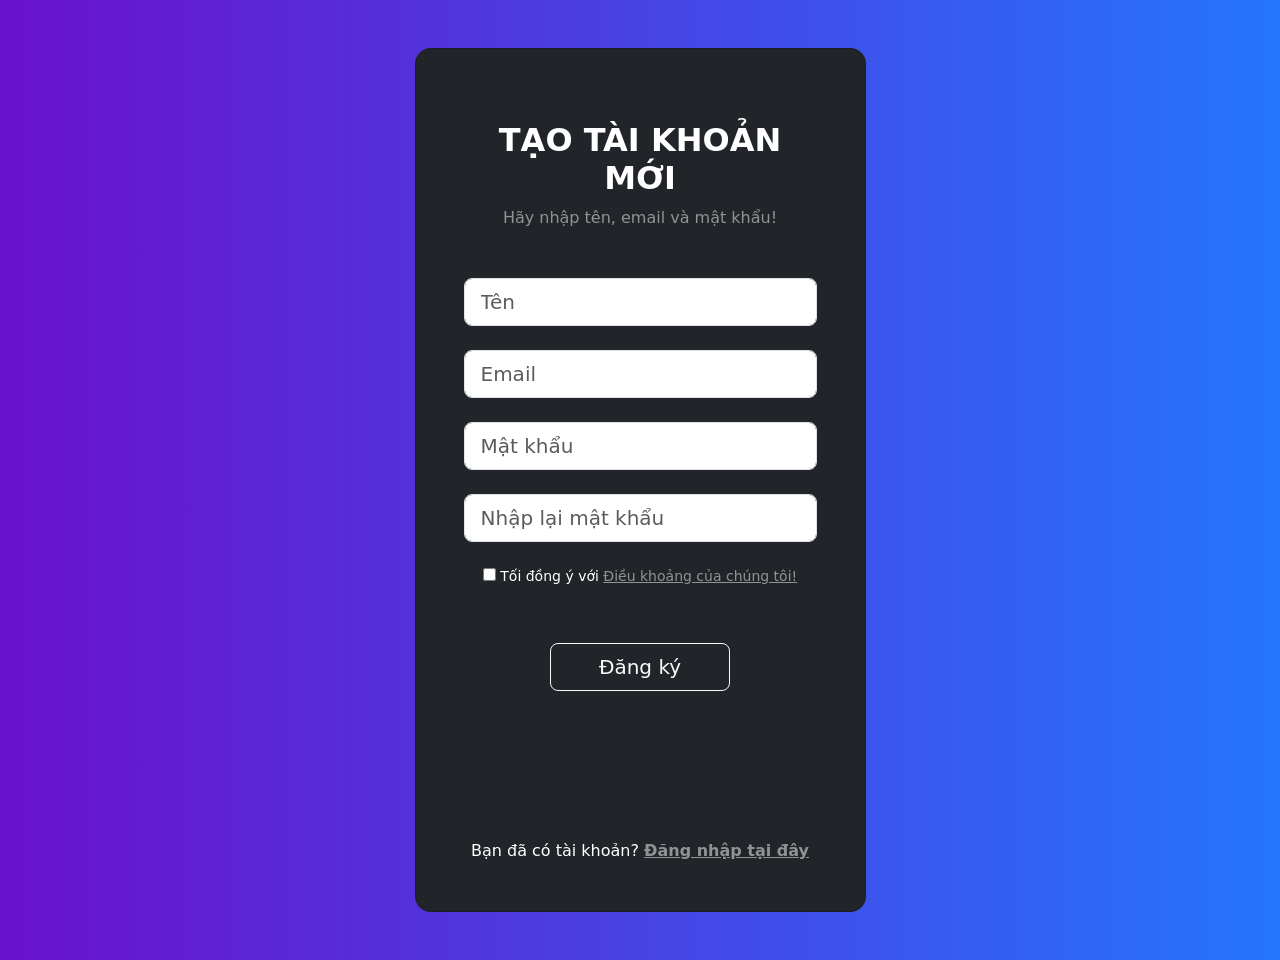
<file: CLIENT_UI/dangky.html>
<!DOCTYPE html>
<html lang="en">

<head>
    <meta charset="UTF-8">
    <meta http-equiv="X-UA-Compatible" content="IE=edge">
    <meta name="viewport" content="width=device-width, initial-scale=1.0">
    <title>Document</title>
    <link href="https://cdn.jsdelivr.net/npm/bootstrap@5.1.3/dist/css/bootstrap.min.css" rel="stylesheet" integrity="sha384-1BmE4kWBq78iYhFldvKuhfTAU6auU8tT94WrHftjDbrCEXSU1oBoqyl2QvZ6jIW3" crossorigin="anonymous">
    <script src="https://cdn.jsdelivr.net/npm/bootstrap@5.1.3/dist/js/bootstrap.bundle.min.js" integrity="sha384-ka7Sk0Gln4gmtz2MlQnikT1wXgYsOg+OMhuP+IlRH9sENBO0LRn5q+8nbTov4+1p" crossorigin="anonymous"></script>
    <link rel="stylesheet" href="./css/dangky.css">
    <script src="./js/dangky.js"></script>
</head>

<body>
    <section class="vh-100 gradient-custom">
        <div class="container py-5 h-100">
            <div class="row d-flex justify-content-center align-items-center h-100">
                <div class="col-12 col-md-8 col-lg-6 col-xl-5">
                    <div class="card bg-dark text-white" style="border-radius: 1rem;">
                        <div class="card-body p-5 text-center">

                            <div class="mb-md-5 mt-md-4 pb-5">

                                <h2 class="fw-bold mb-2 text-uppercase">TẠO TÀI KHOẢN MỚI</h2>
                                <p class="text-white-50 mb-5">Hãy nhập tên, email và mật khẩu!</p>
                                <div class="form-outline form-white mb-4">
                                    <input type="email" id="typenameX" class="form-control form-control-lg" placeholder="Tên" onclick="off();" />

                                </div>
                                <div class="form-outline form-white mb-4 ">
                                    <input type="email " id="typeEmailX" class="form-control form-control-lg " placeholder="Email " onclick="off();" />

                                </div>

                                <div class="form-outline form-white mb-4 ">
                                    <input type="password " id="typePasswordX" class="form-control form-control-lg " placeholder="Mật khẩu " onclick="off();" />

                                </div>
                                <div class="form-outline form-white mb-4 ">
                                    <input type="password " id="typePasswordRepeatX" class="form-control form-control-lg " placeholder="Nhập lại mật khẩu " onclick="off();" />

                                </div>

                                <p class="small mb-5 pb-lg-2 " id="cover" onclick="off();">
                                    <input type="checkbox" name="" id="nutdongy"> Tối đồng ý với
                                    <a class="text-white-50 " href="quenmatkhau.html "> Điều khoảng của chúng tôi!</a></p>

                                <button class="btn btn-outline-light btn-lg px-5 " type="submit " onclick="getreg();">Đăng ký</button>

                                <div class="d-flex justify-content-center text-center mt-4 pt-1 ">
                                    <a href="#! " class="text-white "><i class="fab fa-facebook-f fa-lg "></i></a>
                                    <a href="#! " class="text-white "><i class="fab fa-twitter fa-lg mx-4 px-2 "></i></a>
                                    <a href="#! " class="text-white "><i class="fab fa-google fa-lg "></i></a>
                                </div>

                            </div>

                            <div>
                                <p class="mb-0 ">Bạn đã có tài khoản? <a href="dangnhap.html " class="text-white-50 fw-bold "> Đăng nhập tại đây</a></p>
                            </div>

                        </div>
                    </div>
                </div>
            </div>
        </div>
    </section>
</body>

</html>
</file>
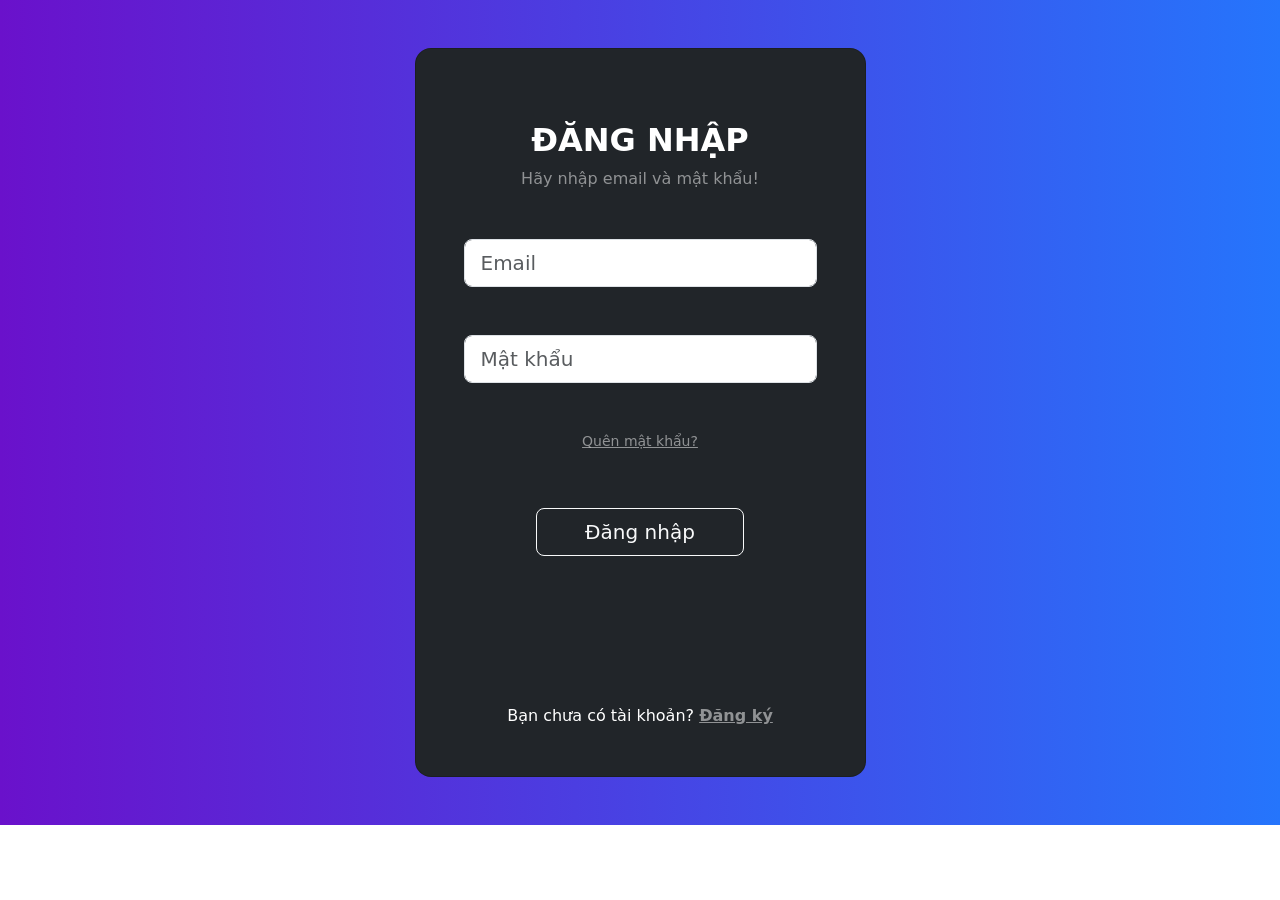
<file: CLIENT_UI/dangnhap.html>
<!DOCTYPE html>
<html lang="en">

<head>
    <meta charset="UTF-8">
    <meta http-equiv="X-UA-Compatible" content="IE=edge">
    <meta name="viewport" content="width=device-width, initial-scale=1.0">
    <title>Document</title>
    <link href="https://cdn.jsdelivr.net/npm/bootstrap@5.1.3/dist/css/bootstrap.min.css" rel="stylesheet" integrity="sha384-1BmE4kWBq78iYhFldvKuhfTAU6auU8tT94WrHftjDbrCEXSU1oBoqyl2QvZ6jIW3" crossorigin="anonymous">
    <script src="https://cdn.jsdelivr.net/npm/bootstrap@5.1.3/dist/js/bootstrap.bundle.min.js" integrity="sha384-ka7Sk0Gln4gmtz2MlQnikT1wXgYsOg+OMhuP+IlRH9sENBO0LRn5q+8nbTov4+1p" crossorigin="anonymous"></script>
    <link rel="stylesheet" href="./css/dangnhap.css">
    <script src="./js/dangnhap.js"></script>
</head>

<body>
    <section class="vh-100 gradient-custom">
        <div class="container py-5 h-100">
            <div class="row d-flex justify-content-center align-items-center h-100">
                <div class="col-12 col-md-8 col-lg-6 col-xl-5">
                    <div class="card bg-dark text-white" style="border-radius: 1rem;">
                        <div class="card-body p-5 text-center">

                            <div class="mb-md-5 mt-md-4 pb-5">

                                <h2 class="fw-bold mb-2 text-uppercase">Đăng nhập</h2>
                                <p class="text-white-50 mb-5">Hãy nhập email và mật khẩu!</p>

                                <div class="form-outline form-white mb-4">
                                    <input type="email" id="typeEmailX" class="form-control form-control-lg email" placeholder="Email" onclick="off();" />
                                    <label class="form-label" for="typeEmailX"></label>
                                </div>

                                <div class="form-outline form-white mb-4">
                                    <input type="password" id="typePasswordX" class="form-control form-control-lg pass" placeholder="Mật khẩu" onclick="off();" />
                                    <label class="form-label" for="typePasswordX"></label>
                                </div>

                                <p class="small mb-5 pb-lg-2"><a class="text-white-50" href="quenmatkhau.html">Quên mật khẩu?</a></p>

                                <button class="btn btn-outline-light btn-lg px-5" type="submit" onclick="getlog();">Đăng nhập</button>

                                <div class="d-flex justify-content-center text-center mt-4 pt-1">
                                    <a href="#!" class="text-white"><i class="fab fa-facebook-f fa-lg"></i></a>
                                    <a href="#!" class="text-white"><i class="fab fa-twitter fa-lg mx-4 px-2"></i></a>
                                    <a href="#!" class="text-white"><i class="fab fa-google fa-lg"></i></a>
                                </div>

                            </div>

                            <div>
                                <p class="mb-0">Bạn chưa có tài khoản? <a href="dangky.html" class="text-white-50 fw-bold">Đăng ký</a></p>
                            </div>

                        </div>
                    </div>
                </div>
            </div>
        </div>
    </section>
</body>

</html>
</file>
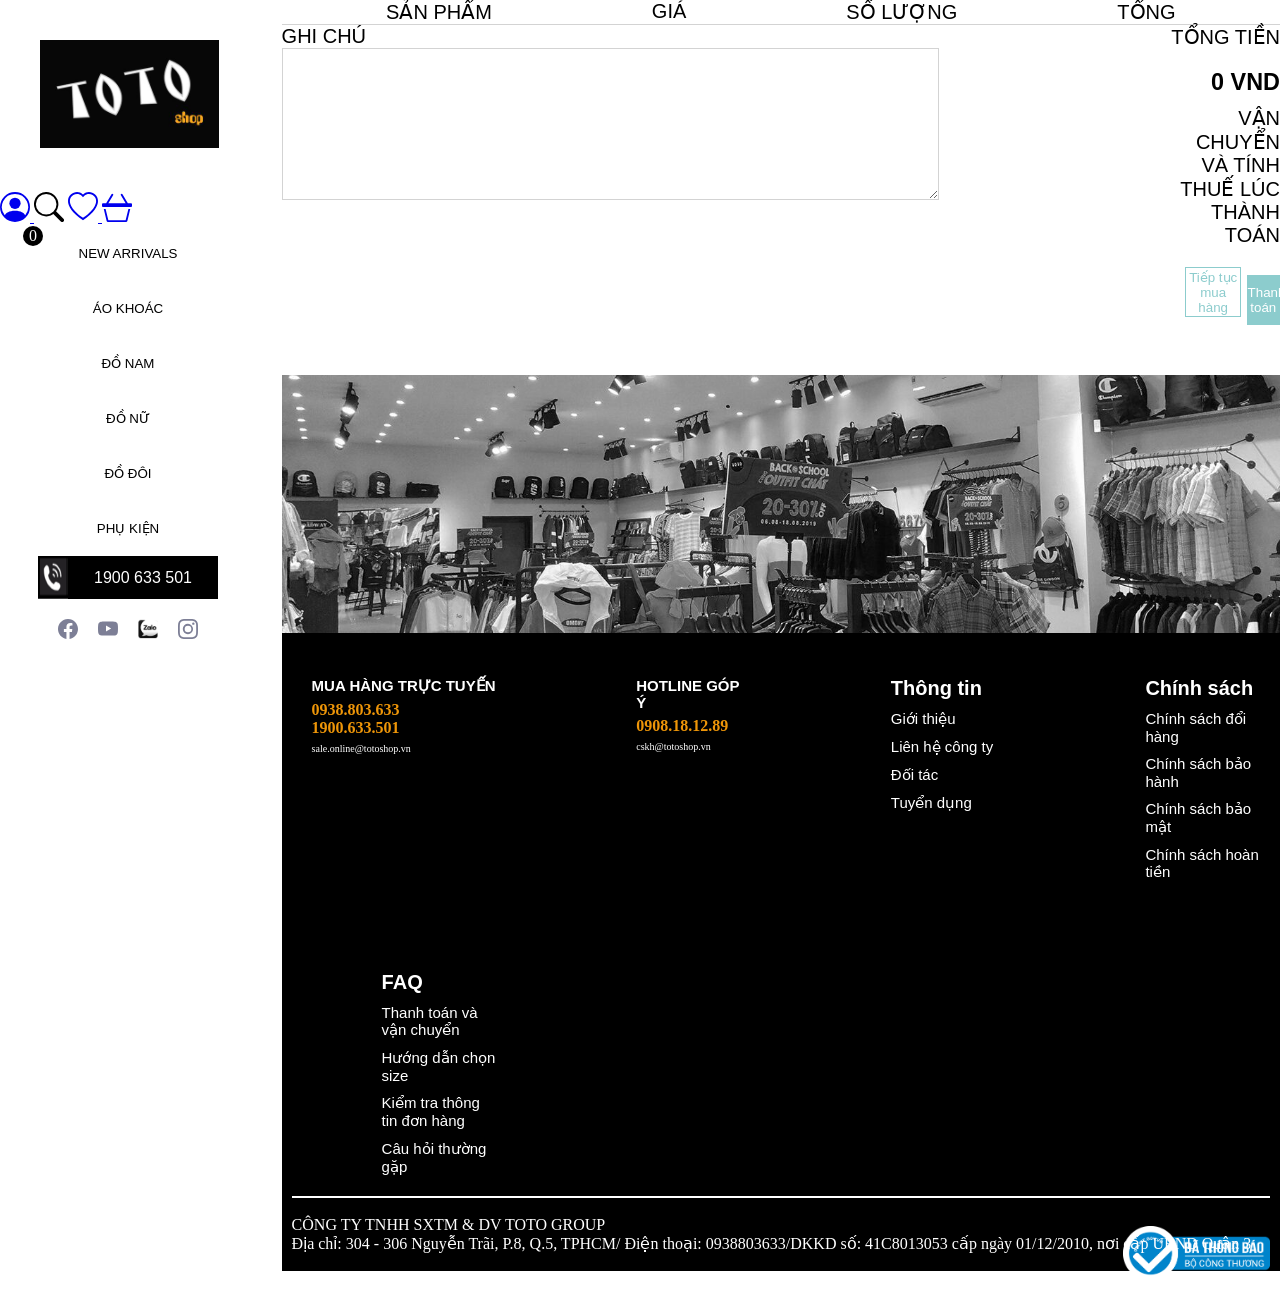
<file: CLIENT_UI/giohang.html>
<!DOCTYPE html>
<html lang="en">

<head>
    <meta charset="UTF-8">
    <meta http-equiv="X-UA-Compatible" content="IE=edge">
    <meta name="viewport" content="width=device-width, initial-scale=1.0">
    <title>Document</title>
    <link rel="stylesheet" href="css/index.css">
    <script src="https://sp.zalo.me/plugins/sdk.js"></script>
    <script src="./js/index.js"></script>
</head>

<body>

    <div class="cover">
        <div class="day" style="width: 20%;"></div>
        <nav>
            <div class="logo">
                <a href="index.html">
                    <img src="./img/logo.jpg" alt="">
                </a>
            </div>
            <div class="icon">
                <a href="dangnhap.html">
                    <svg xmlns="http://www.w3.org/2000/svg" width="30" height="30" fill="currentColor" class="bi bi-person-circle" viewBox="0 0 16 16">
                    <path d="M11 6a3 3 0 1 1-6 0 3 3 0 0 1 6 0z"/>
                    <path fill-rule="evenodd" d="M0 8a8 8 0 1 1 16 0A8 8 0 0 1 0 8zm8-7a7 7 0 0 0-5.468 11.37C3.242 11.226 4.805 10 8 10s4.757 1.225 5.468 2.37A7 7 0 0 0 8 1z"/>
                  </svg>
                </a>
                <a onclick="display()">
                    <svg xmlns="http://www.w3.org/2000/svg" width="30" height="30" fill="currentColor" class="bi bi-search" viewBox="0 0 16 16">
                    <path d="M11.742 10.344a6.5 6.5 0 1 0-1.397 1.398h-.001c.03.04.062.078.098.115l3.85 3.85a1 1 0 0 0 1.415-1.414l-3.85-3.85a1.007 1.007 0 0 0-.115-.1zM12 6.5a5.5 5.5 0 1 1-11 0 5.5 5.5 0 0 1 11 0z"/>
                  </svg>
                </a>
                <a href="#">
                    <svg xmlns="http://www.w3.org/2000/svg" width="30" height="30" fill="currentColor" class="bi bi-heart" viewBox="0 0 16 16">
                    <path d="m8 2.748-.717-.737C5.6.281 2.514.878 1.4 3.053c-.523 1.023-.641 2.5.314 4.385.92 1.815 2.834 3.989 6.286 6.357 3.452-2.368 5.365-4.542 6.286-6.357.955-1.886.838-3.362.314-4.385C13.486.878 10.4.28 8.717 2.01L8 2.748zM8 15C-7.333 4.868 3.279-3.04 7.824 1.143c.06.055.119.112.176.171a3.12 3.12 0 0 1 .176-.17C12.72-3.042 23.333 4.867 8 15z"/>
                  </svg>
                </a>
                <a href="giohang.html">
                    <div class="so" style="position: absolute; margin-left: 9%; background-color: black; color: white ; ;border-radius: 50%;  width: 20px; line-height:20px; text-align: center;
                    ">0</div>
                    <svg xmlns="http://www.w3.org/2000/svg" width="30" height="30" fill="currentColor" class="bi bi-basket3" viewBox="0 0 16 16">
                    <path d="M5.757 1.071a.5.5 0 0 1 .172.686L3.383 6h9.234L10.07 1.757a.5.5 0 1 1 .858-.514L13.783 6H15.5a.5.5 0 0 1 .5.5v1a.5.5 0 0 1-.5.5H.5a.5.5 0 0 1-.5-.5v-1A.5.5 0 0 1 .5 6h1.717L5.07 1.243a.5.5 0 0 1 .686-.172zM3.394 15l-1.48-6h-.97l1.525 6.426a.75.75 0 0 0 .729.574h9.606a.75.75 0 0 0 .73-.574L15.056 9h-.972l-1.479 6h-9.21z"/>
                  </svg>

                </a>
            </div>

            <div class="menu">

                <a href="#">NEW ARRIVALS</a>

                <a href="#">ÁO KHOÁC</a>

                <a href="#">ĐỒ NAM</a>

                <a href="#">ĐỒ NỮ</a>

                <a href="#">ĐỒ ĐÔI</a>

                <a href="#">PHỤ KIỆN</a>

                <a href="#">CHÍNH SÁCH</a>

                <a href="#">TOTO FANZONE</a>
            </div>
            <div class="hotline">
                <img src="./img/hotlinehd.png" alt="">
                <a href="#">1900 633 501</a>
            </div>
            <div class="nen-tang">
                <a>
                    <svg xmlns="http://www.w3.org/2000/svg" width="20" height="20" fill="currentColor" class="bi bi-facebook" viewBox="0 0 16 16">
                <path d="M16 8.049c0-4.446-3.582-8.05-8-8.05C3.58 0-.002 3.603-.002 8.05c0 4.017 2.926 7.347 6.75 7.951v-5.625h-2.03V8.05H6.75V6.275c0-2.017 1.195-3.131 3.022-3.131.876 0 1.791.157 1.791.157v1.98h-1.009c-.993 0-1.303.621-1.303 1.258v1.51h2.218l-.354 2.326H9.25V16c3.824-.604 6.75-3.934 6.75-7.951z"/>
              </svg></a>
                <a href="#">
                    <svg xmlns="http://www.w3.org/2000/svg" width="20" height="20" fill="currentColor" class="bi bi-youtube" viewBox="0 0 16 16">
                    <path d="M8.051 1.999h.089c.822.003 4.987.033 6.11.335a2.01 2.01 0 0 1 1.415 1.42c.101.38.172.883.22 1.402l.01.104.022.26.008.104c.065.914.073 1.77.074 1.957v.075c-.001.194-.01 1.108-.082 2.06l-.008.105-.009.104c-.05.572-.124 1.14-.235 1.558a2.007 2.007 0 0 1-1.415 1.42c-1.16.312-5.569.334-6.18.335h-.142c-.309 0-1.587-.006-2.927-.052l-.17-.006-.087-.004-.171-.007-.171-.007c-1.11-.049-2.167-.128-2.654-.26a2.007 2.007 0 0 1-1.415-1.419c-.111-.417-.185-.986-.235-1.558L.09 9.82l-.008-.104A31.4 31.4 0 0 1 0 7.68v-.123c.002-.215.01-.958.064-1.778l.007-.103.003-.052.008-.104.022-.26.01-.104c.048-.519.119-1.023.22-1.402a2.007 2.007 0 0 1 1.415-1.42c.487-.13 1.544-.21 2.654-.26l.17-.007.172-.006.086-.003.171-.007A99.788 99.788 0 0 1 7.858 2h.193zM6.4 5.209v4.818l4.157-2.408L6.4 5.209z"/>
                  </svg>
                </a>
                <a href="#">
                    <img src="./img/zalo.png" alt="">
                </a>
                <a href="#">
                    <svg xmlns="http://www.w3.org/2000/svg" width="20" height="20" fill="currentColor" class="bi bi-instagram" viewBox="0 0 16 16">
                    <path d="M8 0C5.829 0 5.556.01 4.703.048 3.85.088 3.269.222 2.76.42a3.917 3.917 0 0 0-1.417.923A3.927 3.927 0 0 0 .42 2.76C.222 3.268.087 3.85.048 4.7.01 5.555 0 5.827 0 8.001c0 2.172.01 2.444.048 3.297.04.852.174 1.433.372 1.942.205.526.478.972.923 1.417.444.445.89.719 1.416.923.51.198 1.09.333 1.942.372C5.555 15.99 5.827 16 8 16s2.444-.01 3.298-.048c.851-.04 1.434-.174 1.943-.372a3.916 3.916 0 0 0 1.416-.923c.445-.445.718-.891.923-1.417.197-.509.332-1.09.372-1.942C15.99 10.445 16 10.173 16 8s-.01-2.445-.048-3.299c-.04-.851-.175-1.433-.372-1.941a3.926 3.926 0 0 0-.923-1.417A3.911 3.911 0 0 0 13.24.42c-.51-.198-1.092-.333-1.943-.372C10.443.01 10.172 0 7.998 0h.003zm-.717 1.442h.718c2.136 0 2.389.007 3.232.046.78.035 1.204.166 1.486.275.373.145.64.319.92.599.28.28.453.546.598.92.11.281.24.705.275 1.485.039.843.047 1.096.047 3.231s-.008 2.389-.047 3.232c-.035.78-.166 1.203-.275 1.485a2.47 2.47 0 0 1-.599.919c-.28.28-.546.453-.92.598-.28.11-.704.24-1.485.276-.843.038-1.096.047-3.232.047s-2.39-.009-3.233-.047c-.78-.036-1.203-.166-1.485-.276a2.478 2.478 0 0 1-.92-.598 2.48 2.48 0 0 1-.6-.92c-.109-.281-.24-.705-.275-1.485-.038-.843-.046-1.096-.046-3.233 0-2.136.008-2.388.046-3.231.036-.78.166-1.204.276-1.486.145-.373.319-.64.599-.92.28-.28.546-.453.92-.598.282-.11.705-.24 1.485-.276.738-.034 1.024-.044 2.515-.045v.002zm4.988 1.328a.96.96 0 1 0 0 1.92.96.96 0 0 0 0-1.92zm-4.27 1.122a4.109 4.109 0 1 0 0 8.217 4.109 4.109 0 0 0 0-8.217zm0 1.441a2.667 2.667 0 1 1 0 5.334 2.667 2.667 0 0 1 0-5.334z"/>
                  </svg>
                </a>

            </div>
        </nav>
        <div class="div "></div>
        <div class="container ">
            <div class="sear" style="visibility: hidden;" id="timk">
                <div class="trongsuot"></div>
                <div class="timkiem">
                    <a onclick="window.location.reload();">
                        <svg xmlns="http://www.w3.org/2000/svg" fill="currentColor" class="bi-search" viewBox="0 0 16 16">
                        <path d="M11.742 10.344a6.5 6.5 0 1 0-1.397 1.398h-.001c.03.04.062.078.098.115l3.85 3.85a1 1 0 0 0 1.415-1.414l-3.85-3.85a1.007 1.007 0 0 0-.115-.1zM12 6.5a5.5 5.5 0 1 1-11 0 5.5 5.5 0 0 1 11 0z"/>
                      </svg>
                    </a>
                    <input type="text" name="" id="">
                    <a onclick="display()">
                        <svg xmlns="http://www.w3.org/2000/svg" fill="currentColor" class="bi-x" viewBox="0 0 16 16">
                            <path d="M4.646 4.646a.5.5 0 0 1 .708 0L8 7.293l2.646-2.647a.5.5 0 0 1 .708.708L8.707 8l2.647 2.646a.5.5 0 0 1-.708.708L8 8.707l-2.646 2.647a.5.5 0 0 1-.708-.708L7.293 8 4.646 5.354a.5.5 0 0 1 0-.708z"/>
                          </svg>
                    </a>
                </div>
            </div>
            <div class="giohang">
                <div class="tren">
                    <p>SẢN PHẨM</p>
                    <p>GIÁ</p>
                    <p>SỐ LƯỢNG</p>
                    <p>TỔNG</p>
                </div>
                <div class="giua">
                    <form action="">
                        <div>GHI CHÚ</div>
                        <textarea name="" id="" cols="80" rows="10"></textarea>
                    </form>
                    <div class="tien" style="color: #000; margin-left: 230px; margin-bottom: 50px;">
                        <p style="padding-bottom: 20px;">TỔNG TIỀN</p>
                        <h3 style="padding-bottom: 10px;">0 VND</h3>
                        <p style="padding-bottom: 20px;">VẬN CHUYỂN VÀ TÍNH THUẾ LÚC THÀNH TOÁN</p>
                        <button class="nut1">Tiếp tục mua hàng</button>
                        <button class="nut2">Thanh toán</button>
                    </div>
                </div>
            </div>
            <footer>
                <img src="./img/footer.jpg" alt="">
                <div class="duoi">
                    <div class="record">
                        <div class="field" style="margin: 50px 20px 10px 30px;">
                            <div class="title">MUA HÀNG TRỰC TUYẾN</div>
                            <div class="phonen">
                                0938.803.633 <br> 1900.633.501
                            </div>
                            <div class="link"><a href="#">sale.online@totoshop.vn</a></div>
                        </div>
                        <div class="field" style="margin: 50px 20px 10px 100px;">
                            <div class="title">HOTLINE GÓP Ý</div>
                            <div class="phonen">
                                0908.18.12.89
                            </div>
                            <div class="link"><a href="#">cskh@totoshop.vn</a></div>
                        </div>
                        <div class="field" style="margin: 50px 20px 10px 100px;">
                            <div class="dau">Thông tin</div>
                            <div class="noidung">
                                <a href="#">Giới thiệu</a>
                                <a href="#">Liên hệ công ty</a>
                                <a href="#">Đối tác</a>
                                <a href="#">Tuyển dụng</a>
                            </div>
                        </div>
                        <div class="field" style="margin: 50px 20px 10px 100px;">
                            <div class="dau">Chính sách
                            </div>
                            <div class="noidung">
                                <a href="#">Chính sách đổi hàng</a>
                                <a href="#">Chính sách bảo hành</a>
                                <a href="#">Chính sách bảo mật</a>
                                <a href="#">Chính sách hoàn tiền</a>
                            </div>
                        </div>
                        <div class="field" style="margin: 50px 20px 10px 100px;">
                            <div class="dau">FAQ
                            </div>
                            <div class="noidung">
                                <a href="#">Thanh toán và vận chuyển</a>
                                <a href="#">Hướng dẫn chọn size</a>
                                <a href="#">Kiểm tra thông tin đơn hàng</a>
                                <a href="#">Câu hỏi thường gặp</a>
                            </div>
                        </div>
                    </div>

                    <div class="thongtin">
                        <span style="padding-top:40px">
                            <br>
                            CÔNG TY TNHH SXTM & DV TOTO GROUP
                            <br style="padding:40px">
                            Địa chỉ: 304 - 306 Nguyễn Trãi, P.8, Q.5, TPHCM/ Điện thoại: 0938803633/DKKD số: 41C8013053 cấp ngày 01/12/2010, nơi cấp UBND Quận 3 <img src="./img/chatluong.png" alt="" style="width: 15%;">
                            <br>
                            
                            <span style="visibility: hidden;">e</span>
                            
                        </span>
                        <span>
                            
                            
                        </span>
                        
                        
                    </div>
                </div>
            </footer>
        </div>

    </div>
    <div class="zalo-chat-widget" data-oaid="579745863508352884" data-welcome-message="Rất vui khi được hỗ trợ bạn!" data-autopopup="0" data-width="" data-height="" style="margin-right: -50px;"></div>

    <script src="./js/slideshow.js"></script>
</body>

</html>
</file>
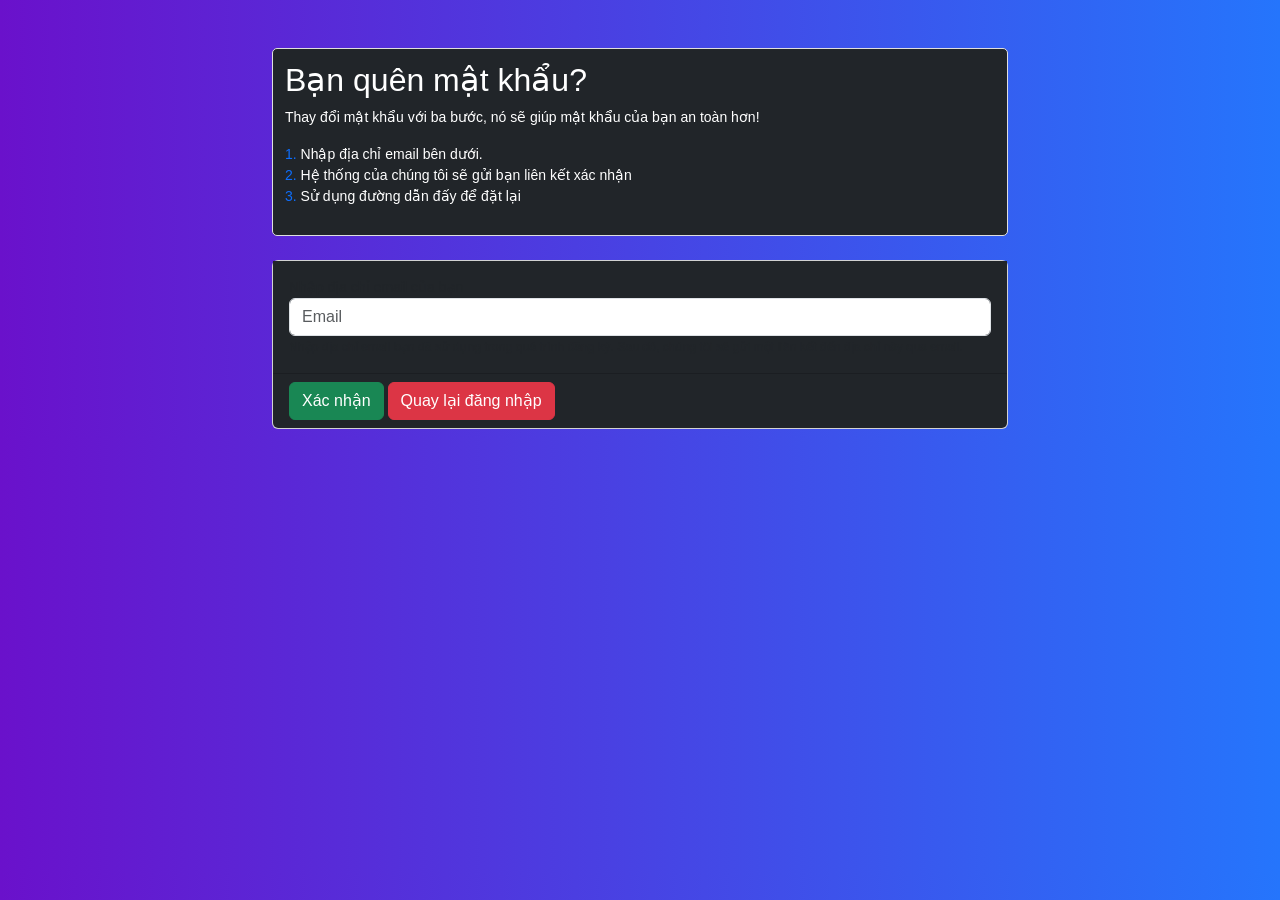
<file: CLIENT_UI/quenmatkhau.html>
<!DOCTYPE html>
<html lang="en">

<head>
    <meta charset="UTF-8">
    <meta http-equiv="X-UA-Compatible" content="IE=edge">
    <meta name="viewport" content="width=device-width, initial-scale=1.0">
    <title>Document</title>
    <link rel="stylesheet" href="./css/quenmatkhau.css">
    <link href="https://cdn.jsdelivr.net/npm/bootstrap@5.1.3/dist/css/bootstrap.min.css" rel="stylesheet" integrity="sha384-1BmE4kWBq78iYhFldvKuhfTAU6auU8tT94WrHftjDbrCEXSU1oBoqyl2QvZ6jIW3" crossorigin="anonymous">
    <script src="https://cdn.jsdelivr.net/npm/bootstrap@5.1.3/dist/js/bootstrap.bundle.min.js" integrity="sha384-ka7Sk0Gln4gmtz2MlQnikT1wXgYsOg+OMhuP+IlRH9sENBO0LRn5q+8nbTov4+1p" crossorigin="anonymous"></script>
    <script src="./js/quenmatkhau.js"></script>
</head>

<body>
    <div class="container padding-bottom-3x mb-2 mt-5 nhap">
        <div class="row justify-content-center cach">
            <div class="col-lg-8 col-md-10">
                <div class="forgot">
                    <h2>Bạn quên mật khẩu?</h2>
                    <p>Thay đổi mật khẩu với ba bước, nó sẽ giúp mật khẩu của bạn an toàn hơn!</p>
                    <ol class="list-unstyled">
                        <li><span class="text-primary text-medium">1. </span>Nhập địa chỉ email bên dưới.</li>
                        <li><span class="text-primary text-medium">2. </span>Hệ thống của chúng tôi sẽ gửi bạn liên kết xác nhận</li>
                        <li><span class="text-primary text-medium">3. </span>Sử dụng đường dẫn đấy để đặt lại</li>
                    </ol>
                </div>
                <form class="card mt-4 duoi">
                    <div class="card-body">
                        <div class="form-group"> <label for="email-for-pass">Nhập địa chỉ email của bạn</label> <input class="form-control" type="text" id="email-for-pass" required="" placeholder="Email"><small class="form-text text-muted">Nhập địa chỉ email bạn đã sử dụng trong quá trình đăng ký. Sau đó, chúng tôi sẽ gửi một liên kết đến địa chỉ này qua email.</small>                            </div>
                    </div>
                    <div class="card-footer" style="background-color: #212529;">

                        <button class="btn btn-success" onclick="getfo();">Xác nhận</button>
                        <button class="btn btn-danger" type="submit" onclick="window.open('dangnhap.html')">Quay lại đăng nhập</button>
                    </div>
            </div>
            </form>

        </div>
    </div>
</body>

</html>
</file>
<file: CLIENT_UI/css/dangky.css>
.gradient-custom {
    background: #6a11cb;
    background: -webkit-linear-gradient(to right, rgba(106, 17, 203, 1), rgba(37, 117, 252, 1));
    background: linear-gradient(to right, rgba(106, 17, 203, 1), rgba(37, 117, 252, 1));
    height: 100% !important;
}
</file>
<file: CLIENT_UI/css/dangnhap.css>
.gradient-custom {
    background: #6a11cb;
    background: -webkit-linear-gradient(to right, rgba(106, 17, 203, 1), rgba(37, 117, 252, 1));
    background: linear-gradient(to right, rgba(106, 17, 203, 1), rgba(37, 117, 252, 1));
    height: 100% !important;
}
</file>
<file: CLIENT_UI/css/index.css>
* {
    margin: 0;
    padding: 0;
}

body {
    width: 100%;
    /* -ms-overflow-style: none;
    scrollbar-width: none;
    overflow-y: scroll; */
}


/* body::-webkit-scrollbar {
    display: none;
} */

.cover {
    width: 100%;
    height: 100%;
    
}

iframe {
    width: 100%;
    height: 650px;
}

nav {
    float: left;
    position: fixed;
    height: 100%;
    width: 20%;
    z-index: 1;
    top: 0;
    left: 0;
    padding: 0;
    overflow: hidden;
    background-color: #ffffffe8;
    display: block;
}

.container {
    float: right;
    width: 78%;
    /* font-size: 28px; */
    overflow: hidden;
}

.trongsuot {
    position: fixed;
    z-index: 2;
    background-color: black;
    width: 100%;
    height: 100%;
    opacity: 0.7;
}

.giohangngoai {
    position: fixed;
    z-index: 3;
    background-color: #F5F5F5;
    width: 80%;
    height: 100%;
    transition: 0.4s ease-in-out;
}

.timkiem {
    display: flex;
    justify-content: center;
    position: fixed;
    margin-top: 5%;
    z-index: 4;
    background-color: white;
    width: 80%;
    height: 10%;
}

.timkiem input {
    border: none;
    margin-left: 3%;
    width: 70%;
    font-size: large;
}

.timkiem .bi-search {
    margin-top: 70%;
    width: 100%;
    height: 40%;
    color: black;
}

.timkiem .bi-search:hover {
    color: #8ccccd;
}

.timkiem .bi-x {
    margin-top: 70%;
    width: 100%;
    height: 40%;
    color: black;
}

.timkiem .bi-x:hover {
    color: #8ccccd;
}

.timkiem input:focus {
    outline-width: 0;
}

img {
    width: 100%;
}

#menu .icon {
    width: 100%;
    display: flex;
    justify-content: center;

}

#menu .icon svg {
    padding: 6px;
    color: #7d7f96;
    margin-bottom: 30px;
    width: 47%;
}

#menu .icon svg:hover {
    color: #8ccccd;
}

.logo {
    margin: 0 auto;
    width: 70%;
    padding: 40px;

}

.logo img {
    width: 100%;
}
.menu {
    display: flex;
    flex-direction: column;
    padding: 0;
    list-style: none;
    text-align: center;
    height: 320px;
    overflow: auto;
}

.menu a {
    padding: 20px;
    font-family: Arial, Helvetica, sans-serif;
    font-size: smaller;
}

.menu a:hover {
    color: #8ccccd;
    background-color: #f7f7f7;
    text-decoration: underline;
}

.menu a,
.hotline a {
    text-decoration: none;
    color: black;
}

.hotline a:hover {
    color: #8ccccd;
    text-decoration: underline;
}

.hotline img {
    width: 30px;
}

.hotline {
    display: flex;
    justify-content: center;
    margin-top: 10px;
}

.hotline a {
    font-family: 'Lucida Sans', 'Lucida Sans Regular', 'Lucida Grande', 'Lucida Sans Unicode', Geneva, Verdana, sans-serif;
    padding: 8px 5px 8px 5px;
    color: white;
    background-color: black;
    line-height: 170%;
    width: 140px;
    text-align: center;
}

.nen-tang {
    width: 100%;
    display: flex;
    justify-content: center;
}

.nen-tang svg {
    margin: 10px;
    margin-top: 20px;
    color: #7d7f96;
}

.nen-tang svg:hover {
    color: #8ccccd;
    border-bottom: 1px solid black;
}

.nen-tang img {
    margin-top: 20px;
    width: 20px;
    padding-left: 10px;
    padding-right: 10px;
}

.divider {
    display: flex;
    align-items: center;
    text-align: center;
    width: 35%;
    margin: 0 auto;
    margin-bottom: 30px;
}

.divider pre {
    font-size: small;
}

.divider::after,
.divider::before {
    content: "";
    border-bottom: 0.1mm solid black;
    flex: 1;
}

.new {
    text-align: center;
}

.new a {
    font-family: 'Gill Sans', 'Gill Sans MT', Calibri, 'Trebuchet MS', sans-serif;
    color: black;
    text-decoration: none;
    font-size: larger;
}

.new a:hover {
    color: #8ccccd;
}
header {
    position: relative;
    width: 100%;
}
.load {
    height: 100%;
    display: flex;
    justify-content: center;
}

.load img {
    width: 45%;
    padding: 30px 15px 30px 15px;
}
/* Sản phẩm */
.row {
    display: flex;
    justify-content: center;
    flex-wrap: wrap;
}


.col {
    position: relative;
    overflow: hidden;
    margin: 0px 5px 30px 5px;
    width: 23%;
    box-shadow: 3px 5px 9px 3px rgba(0, 0, 0, 0.2);
}
.col a {
    text-decoration: none;
}

.col-img {
    position: relative;
    overflow: hidden;
    width: 100%;

}
.col img.img-main {
    transition: .3s ease-in-out;
    display: block;
    width: 100%;
    cursor: pointer;

}
.col-img:hover img.img-main {
    transform: scale(1.1,1.1);
}
.card-module {
    position: absolute; /* add this line */
    bottom: 10px; /* adjust this value to position the bubble */
    right: 10px; /* adjust this value to position the bubble */
    background-color: white;
    color: black;

    /* width: 30px;
    height: 30px; */
 
    display: flex;
    justify-content: center;
    align-items: center; 
    padding: 2px 5px;   
    border-radius: 3px;

    cursor: pointer;

}
.card-module .icon {
    display: flex;
    justify-content: center;
    align-items: center;
    padding-right: 4px;
    
}
.card-module .icon img {
    width: 13.5px;
    height: 11.5px!important;

}
.card-module .count{
    font-size: 14px;
}
.card-view {
    display: flex;
    flex-direction: column;
}
.card-view .name {
    font-weight: 500;
    font-size: 14px;
    line-height: 20px;
    white-space: nowrap; /* add this line */
    overflow: hidden; /* optional, adds ellipsis if the text overflows */
    text-overflow: ellipsis; /* optional, adds ellipsis if the text overflows */
    margin: 1px auto;
}
.card-footer {
    display: flex;
    flex-wrap: wrap;
    justify-content: space-between;
    padding: 5px 10px;
    align-items: center;
}
.card-footer .price {
    font-size: 12px;
    font-weight: 500;
    /* line-height: 18px; */
}
.card-footer button {
    display: flex;
    padding: 1px 5px;
    justify-content: space-around;
    background-color: transparent;
    border: 1px solid black;
    cursor: pointer;
    margin: 5px 0;
}
.card-footer button .icon {
    padding:  0;
}
.card-footer button .text-add {
        color: #0e7d91;
}
/* Sản phẩm */
.divide {
    display: flex;
    align-items: center;
    text-align: center;
    width: 100%;
    margin: 0 auto;
    margin-bottom: 30px;
}

.divide pre {}

.divide::after,
.divide::before {
    content: "";
    border: 3px solid black;
    flex: 1;
}

.daily {
   margin-bottom: 20px;
   clear: both;
}
/* .daily img {
    
    
} */
.right {
    cursor: pointer;
    width: 60%;
    float: left;
    margin-top: 20px;
}

.left {
    float: right;
    margin-top: -20px;
    width: 38%;
    font-family: 'Gill Sans', 'Gill Sans MT', Calibri, 'Trebuchet MS', sans-serif;
}

.left span {
    font-size: smaller;
    padding-top: 10px;
}

.hang {
    display: flex;
    width: 100%;
    margin-top: 10px;
    cursor: pointer;
}

.cot {
    width: 100%;
    font-size: 70%;
    margin-left: 20px;
    font-family: 'Gill Sans', 'Gill Sans MT', Calibri, 'Trebuchet MS', sans-serif;
}

.cot p {
    padding-bottom: 14px;
    font-size: 14px;
}

.cot h5 {
    color: #8ccccd;
    font-size: 12px;
}

.youtube {
    border-bottom: 5px solid black;
    border-top: 5px solid black;
}

.hang img {
    width: 120px;
    height: 100%;
}

.vien {
    display: flex;
    align-items: center;
    text-align: center;
    width: 50%;
    margin: 0 auto;
    margin-bottom: 20px;
}

.vien pre {
    font-size: small;
}

.vien::after,
.vien::before {
    content: "";
    border-bottom: 0.1mm solid black;
    flex: 1;
}

.more {
    clear: both;
   margin: 30px 0px;
    display: flex;
    justify-content: center;
    position: relative;
}

.more a {
    text-decoration: none;
    color: black;

    font-size: smaller;
}

.more a:hover {
    text-decoration: underline;
}

.middle {
    border: 1px solid black;
    padding: 6px;
}

.more img {
    /* margin-top: 8px; */
    /* margin-left: 10px;
    margin-right: 5px; */
    width: 20px;
}

.duoi {
    margin-top: -10px;
    width: 100%;
    background-color: #000000;

}
footer{
    width: 100%;
}
footer mau {
    background-color: white;
}

.title {
    font-family: 'Gill Sans', 'Gill Sans MT', Calibri, 'Trebuchet MS', sans-serif;
    font-size: 15px;
    font-weight: bold;
}

.phonen {
    margin-top: 6px;
    margin-bottom: 6px;
    font-size: 16px;
    font-weight: bold;
}

.link a {
    font-size: 10px;
}

.link a:hover {
    text-decoration: 1px solid #ef9608 underline;
}

.link {
    display: flex;
    flex-direction: column;
}

.title,
.link a {
    color: white;
    text-decoration: none;
}

.phonen {
    color: #ef9608;
}

.record {
    display: grid;
        grid-template-columns: repeat(auto-fit, minmax(200px, 1fr));
       gap: 20px;
}
.field{
    margin: 20px 20px;
}
.thongtin {
    margin: 0 auto;
    border-top: 2px solid white;
    color: white;
    width: 98%;
}

.thongtin span {
    font-size: 16px;
    position: relative;
    
}

.thongtin img {
    float: right;
    margin-top: -27px;
    margin-left: 40px;
}
.bannerngang {  
    cursor: pointer;
    position: relative;
    overflow: hidden;
    width: 100%;
    margin-bottom: 30px;
    
}
.bannerngang img {
    transition: .5s ease-in-out;
    display: block;
    width: 100%;
}
.bannerngang:hover img {
    transform: scale(1.1,1.1);
}
.dau {
    font-size: 20px;
    padding-bottom: 10px;
    font-weight: bold;
}

.noidung a {
    font-size: 15px;
    padding-bottom: 10px;
}

.dau,
.noidung a {
    font-family: 'Gill Sans', 'Gill Sans MT', Calibri, 'Trebuchet MS', sans-serif;
    color: white;
    text-decoration: none;
}

.noidung a:hover {
    text-decoration: underline;
}

.noidung {
    display: flex;
    flex-direction: column;
}

.tren {
    display: flex;
    justify-content: center;
    width: 100%;
    border-bottom: 1px solid lightgray;
}

.tren p {
    font-size: 20px;
    padding-left: 80px;
    padding-right: 80px;
    font-family: 'Gill Sans', 'Gill Sans MT', Calibri, 'Trebuchet MS', sans-serif;
}

.giua textarea {
    border: 1px solid lightgray;
}

.giua {
    display: flex;
}

.tien {
    text-align: right;
}

.tien button {
    border: 1px solid #8ccccd;
    height: 50px;
}

.nut1 {
    width: 50%;
    color: #8ccccd;
    background-color: white;
}

.nut1:hover {
    background-color: #8ccccd;
    color: white;
}

.nut2 {
    width: 30%;
    color: white;
    background-color: #8ccccd;
}

.giua div,
.tien p {
    font-size: 20px;
    font-family: 'Gill Sans', 'Gill Sans MT', Calibri, 'Trebuchet MS', sans-serif;
}

.giohang {
    width: 100%;
}

.nutdieuhuong {}

#next,
#pre {
    z-index: 5;
    position: relative;
    font-size: xx-large;
    cursor: pointer;
    margin-top: -5.3%;
    position: absolute;
    transition: 0.6s ease;
    color: white;
    padding: 1%;
}


/* #pre:hover,
#next:hover {
    background-color: rgba(0, 0, 0, 0.8);
} */

#next {
    right: 34%;
}

#pre {
    margin-left: 34%;
}

.nutchon {
    position: absolute;
    bottom: 3%;
    left: 50%;
    transform: translateX(-50%);
    margin-top: -3%;
    display: flex;
    justify-content: center;
}
.show {
    
    width: 100%;
}
.show img {
    display: block;
}
.dot {
    cursor: pointer;
    height: 10px;
    width: 10px;
    margin: 0 2px;
    background-color: none;
    border-radius: 50%;
    transition: 0.6s ease;
    border: 1px solid white;
}

.nutchon {}

.active,
.dot:hover {
    background-color: white;
}

.khung {
    margin-top: 2%;
    height: 83.5%;
    overflow: auto;
}

#place {
    text-align: center;
}

table {
    font-family: 'Gill Sans', 'Gill Sans MT', Calibri, 'Trebuchet MS', sans-serif;
    border-collapse: collapse;
}

table thead th {
    width: 10%;
    background-color: #F05454;
}

.bot {
    margin-top: 1%;
}

.subm {
    padding: 10px;
    cursor: pointer;
    background-color: #88E0EF;
    border: 2px solid #FF9B6A;
    color: white;
}

.subm:hover {
    opacity: 0.4;
}

.bot {
    display: flex;
    justify-content: space-around;
}

.fade {
    animation-name: fade;
    animation-duration: 1s;
}

@keyframes fade {
    from {
        opacity: 0.4;
    }
    to {
        opacity: 1;
    }
}

.myclock {
    display: flex;
    justify-content: center;
    padding-bottom: 20px;
}

.myclock .letter {
    font-family: 'Lucida Sans', 'Lucida Sans Regular', 'Lucida Grande', 'Lucida Sans Unicode', Geneva, Verdana, sans-serif;
    padding: 10px;
    color: #E8630A;
}

.myclock .letter svg {
    background-color: yellow;
}

.myclock .timmer {
    font-family: 'Lucida Sans', 'Lucida Sans Regular', 'Lucida Grande', 'Lucida Sans Unicode', Geneva, Verdana, sans-serif;
    padding: 10px;
    color: #d92121;
}
.nutmenu{
    position: fixed;
    z-index: 99999;
    display: none;
    top: 10%;
    left: 10px;
}
.nutmenu .an{
    display: none;
}
.nutmenu .nutmenuclick{
    background-color: #0e7d91;
    padding: 15px;
    border-radius: 5px;
    color: #fff;
}
@media(max-width: 1100px){
  .daily .right{
    width: 100%;

   }
   nav{
    display: block;
   }
   .daily .left{
    width: 100%;
    margin-top: 10px;
   }

   nav {
    width: 0%;
}
}
@media(max-width: 800px){
    
    .container{
        width: 100%;
    }
    .col {
        width:45% ;
    }

    .nutmenu{
        display: block;
    }
    .nutmenu .an{
        display: none;
    }
}
</file>
<file: CLIENT_UI/css/quenmatkhau.css>
.nhap {
    color: #505050;
    font-family: "Rubik", Helvetica, Arial, sans-serif;
    font-size: 14px;
    font-weight: normal;
    line-height: 1.5;
    text-transform: none;
}

body {
    background: #6a11cb;
    background: -webkit-linear-gradient(to right, rgba(106, 17, 203, 1), rgba(37, 117, 252, 1));
    background: linear-gradient(to right, rgba(106, 17, 203, 1), rgba(37, 117, 252, 1));
    height: 100% !important;
}

.forgot {
    background-color: #212529;
    padding: 12px;
    color: white;
    border: 1px solid #dfdfdf;
    border-radius: 5px;
}

.duoi {
    background-color: #212529;
}

.card-body {
    color: white;
    background-color: #212529;
}

.card-footer {
    background-color: #212529;
}

.btn {
    font-size: 13px
}

.form-control:focus {
    color: #495057;
    background-color: #fff;
    border-color: #76b7e9;
    outline: 0;
    box-shadow: 0 0 0 0px #28a745
}
</file>
